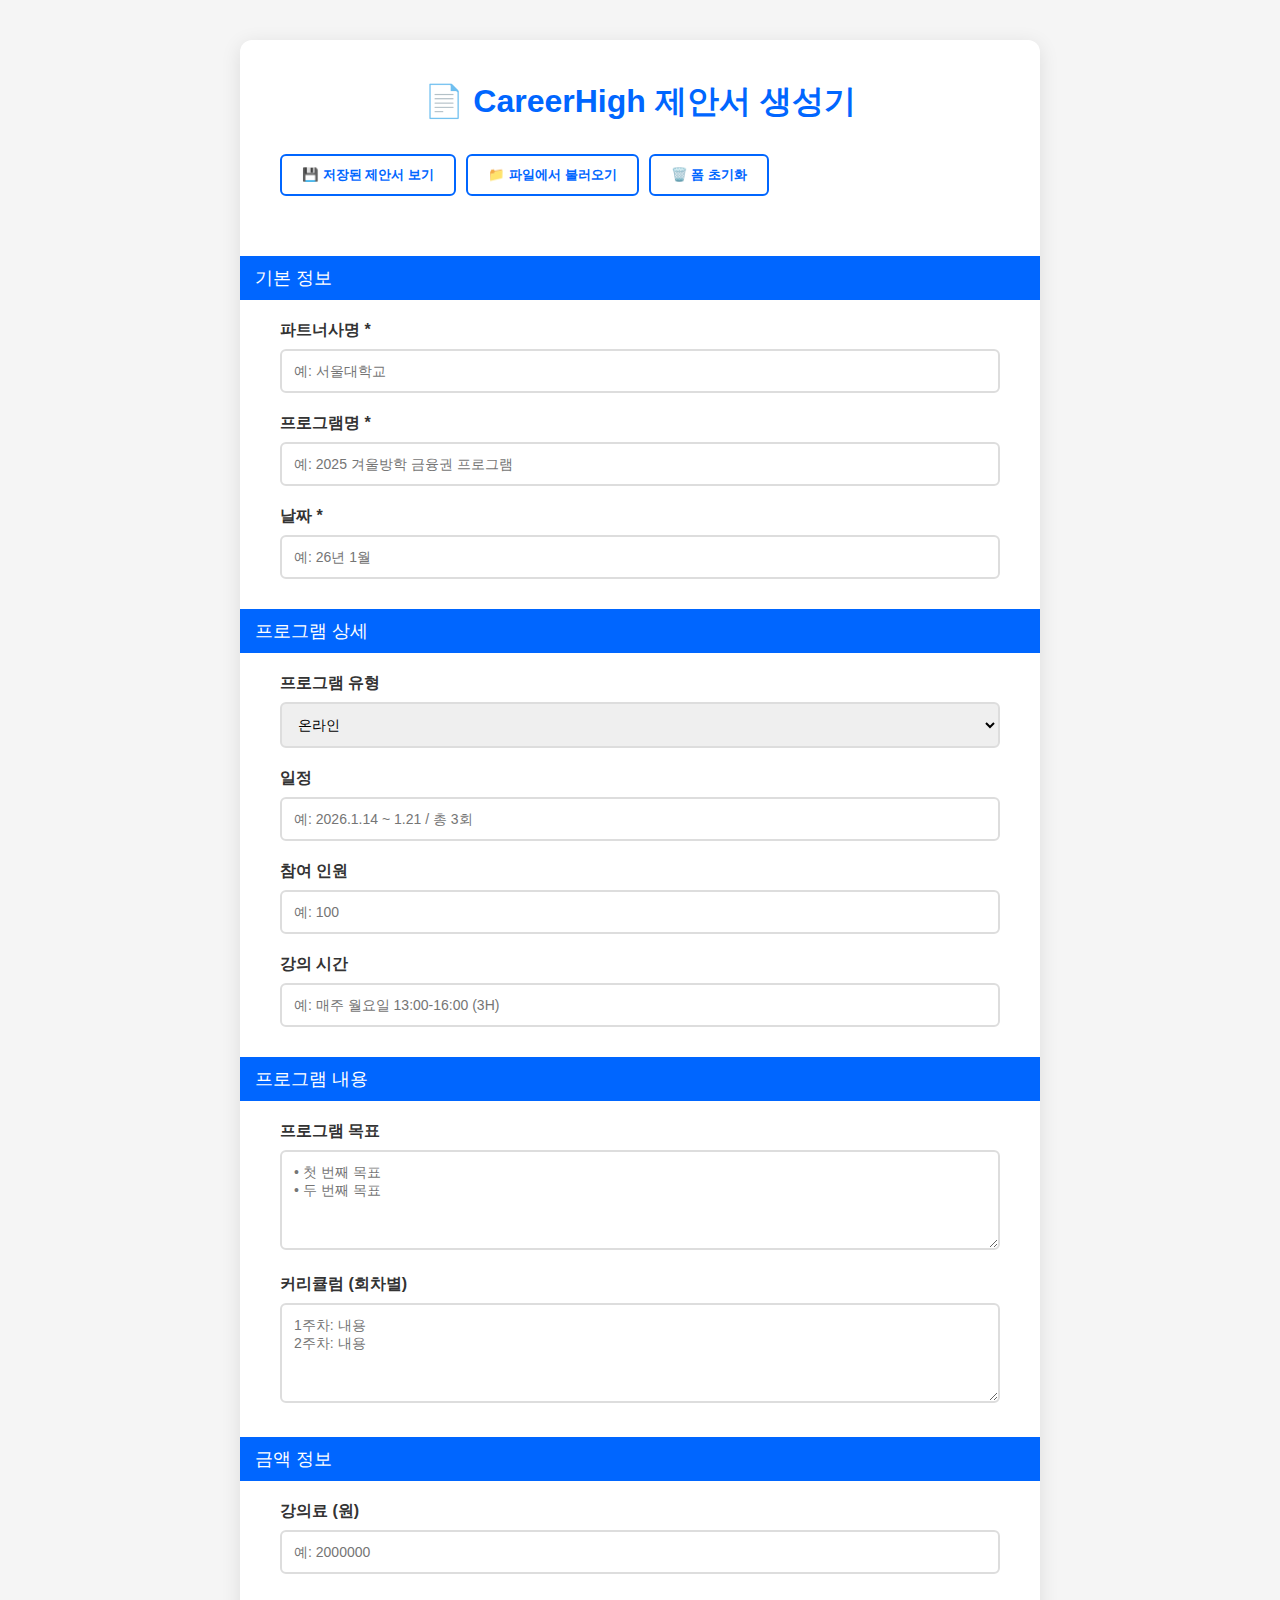
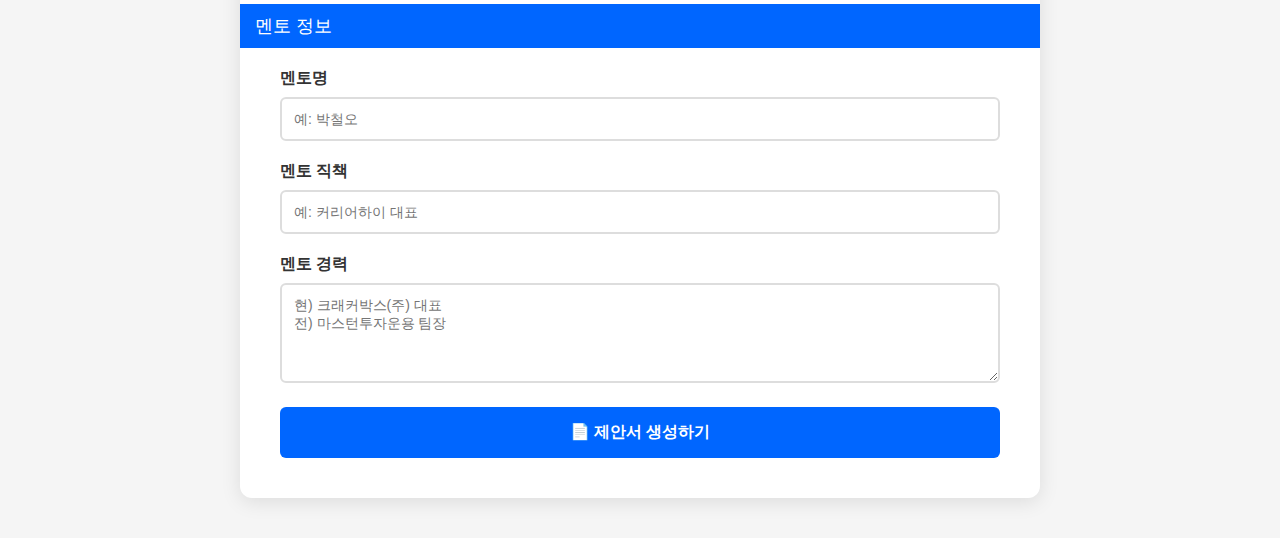
<file: index.html>
<!DOCTYPE html>
<html lang="ko">
<head>
    <meta charset="UTF-8">
    <meta name="viewport" content="width=device-width, initial-scale=1.0">
    <title>CareerHigh 제안서 생성기</title>
    <style>
        * { margin: 0; padding: 0; box-sizing: border-box; }
        body {
            font-family: 'Noto Sans KR', sans-serif;
            background: #f5f5f5;
            padding: 40px;
        }
        .container {
            max-width: 800px;
            margin: 0 auto;
            background: white;
            padding: 40px;
            border-radius: 12px;
            box-shadow: 0 4px 20px rgba(0,0,0,0.1);
        }
        h1 {
            color: #0066FF;
            margin-bottom: 30px;
            text-align: center;
        }
        
        /* 상단 버튼 영역 */
        .top-actions {
            display: flex;
            gap: 10px;
            margin-bottom: 30px;
            flex-wrap: wrap;
        }
        .top-actions button {
            padding: 10px 20px;
            border: 2px solid #0066FF;
            background: white;
            color: #0066FF;
            border-radius: 6px;
            cursor: pointer;
            font-weight: 600;
            transition: all 0.3s;
        }
        .top-actions button:hover {
            background: #0066FF;
            color: white;
        }
        
        /* 저장된 제안서 목록 */
        .saved-list {
            margin-bottom: 30px;
            max-height: 0;
            overflow: hidden;
            transition: max-height 0.3s;
        }
        .saved-list.active {
            max-height: 500px;
            overflow-y: auto;
        }
        .saved-item {
            padding: 15px;
            border: 1px solid #ddd;
            border-radius: 6px;
            margin-bottom: 10px;
            display: flex;
            justify-content: space-between;
            align-items: center;
        }
        .saved-item:hover {
            background: #f9f9f9;
        }
        .saved-info {
            flex: 1;
        }
        .saved-info strong {
            display: block;
            color: #0066FF;
            margin-bottom: 5px;
        }
        .saved-info small {
            color: #666;
        }
        .saved-actions {
            display: flex;
            gap: 5px;
        }
        .saved-actions button {
            padding: 5px 10px;
            font-size: 12px;
            border: 1px solid #ddd;
            background: white;
            border-radius: 4px;
            cursor: pointer;
        }
        .saved-actions button:hover {
            background: #f0f0f0;
        }
        
        .form-group {
            margin-bottom: 20px;
        }
        label {
            display: block;
            font-weight: 600;
            margin-bottom: 8px;
            color: #333;
        }
        input, textarea, select {
            width: 100%;
            padding: 12px;
            border: 2px solid #ddd;
            border-radius: 6px;
            font-size: 14px;
            transition: border 0.3s;
        }
        input:focus, textarea:focus, select:focus {
            outline: none;
            border-color: #0066FF;
        }
        textarea {
            min-height: 100px;
            resize: vertical;
            font-family: inherit;
        }
        .btn {
            width: 100%;
            padding: 15px;
            background: #0066FF;
            color: white;
            border: none;
            border-radius: 6px;
            font-size: 16px;
            font-weight: 600;
            cursor: pointer;
            transition: background 0.3s;
        }
        .btn:hover {
            background: #0052CC;
        }
        .section-title {
            background: #0066FF;
            color: white;
            padding: 10px 15px;
            margin: 30px -40px 20px -40px;
            font-size: 18px;
        }
        
        /* 파일 업로드 */
        .file-upload {
            display: none;
        }
    </style>
</head>
<body>
    <div class="container">
        <h1>📄 CareerHigh 제안서 생성기</h1>
        
        <!-- 상단 액션 버튼 -->
        <div class="top-actions">
            <button onclick="toggleSavedList()">💾 저장된 제안서 보기</button>
            <button onclick="document.getElementById('importFile').click()">📁 파일에서 불러오기</button>
            <button onclick="clearForm()">🗑️ 폼 초기화</button>
        </div>
        
        <!-- 저장된 제안서 목록 -->
        <div id="savedList" class="saved-list"></div>
        
        <!-- 파일 업로드 (숨김) -->
        <input type="file" id="importFile" class="file-upload" accept=".json" onchange="importProposal(event)">
        
        <form id="proposalForm">
            <!-- 기본 정보 -->
            <div class="section-title">기본 정보</div>
            
            <div class="form-group">
                <label>파트너사명 *</label>
                <input type="text" name="partner_name" placeholder="예: 서울대학교" required>
            </div>
            
            <div class="form-group">
                <label>프로그램명 *</label>
                <input type="text" name="program_name" placeholder="예: 2025 겨울방학 금융권 프로그램" required>
            </div>
            
            <div class="form-group">
                <label>날짜 *</label>
                <input type="text" name="date" placeholder="예: 26년 1월" required>
            </div>

            <!-- 프로그램 상세 -->
            <div class="section-title">프로그램 상세</div>
            
            <div class="form-group">
                <label>프로그램 유형</label>
                <select name="program_type">
                    <option value="online">온라인</option>
                    <option value="offline">오프라인</option>
                    <option value="hybrid">온·오프라인 병행</option>
                </select>
            </div>
            
            <div class="form-group">
                <label>일정</label>
                <input type="text" name="schedule" placeholder="예: 2026.1.14 ~ 1.21 / 총 3회">
            </div>
            
            <div class="form-group">
                <label>참여 인원</label>
                <input type="number" name="participants" placeholder="예: 100">
            </div>
            
            <div class="form-group">
                <label>강의 시간</label>
                <input type="text" name="duration" placeholder="예: 매주 월요일 13:00-16:00 (3H)">
            </div>

            <!-- 프로그램 내용 -->
            <div class="section-title">프로그램 내용</div>
            
            <div class="form-group">
                <label>프로그램 목표</label>
                <textarea name="objectives" placeholder="• 첫 번째 목표&#10;• 두 번째 목표"></textarea>
            </div>
            
            <div class="form-group">
                <label>커리큘럼 (회차별)</label>
                <textarea name="curriculum" placeholder="1주차: 내용&#10;2주차: 내용"></textarea>
            </div>

            <!-- 금액 -->
            <div class="section-title">금액 정보</div>
            
            <div class="form-group">
                <label>강의료 (원)</label>
                <input type="number" name="price" placeholder="예: 2000000">
            </div>

            <!-- 멘토 정보 -->
            <div class="section-title">멘토 정보</div>
            
            <div class="form-group">
                <label>멘토명</label>
                <input type="text" name="mentor_name" placeholder="예: 박철오">
            </div>
            
            <div class="form-group">
                <label>멘토 직책</label>
                <input type="text" name="mentor_position" placeholder="예: 커리어하이 대표">
            </div>
            
            <div class="form-group">
                <label>멘토 경력</label>
                <textarea name="mentor_career" placeholder="현) 크래커박스(주) 대표&#10;전) 마스턴투자운용 팀장"></textarea>
            </div>

            <button type="submit" class="btn">📄 제안서 생성하기</button>
        </form>
    </div>

    <script src="storage.js"></script>
    <script>
        // 폼 제출
        document.getElementById('proposalForm').addEventListener('submit', function(e) {
            e.preventDefault();
            
            const formData = new FormData(e.target);
            const data = {};
            
            formData.forEach((value, key) => {
                data[key] = value;
            });
            
            // 제안서 저장
            const id = proposalStorage.save(data);
            
            // 임시 저장 (제안서 페이지에서 사용)
            sessionStorage.setItem('currentProposal', JSON.stringify(data));
            
            // 제안서 페이지로 이동
            window.location.href = 'proposal.html';
        });
        
        // 저장된 제안서 목록 토글
        function toggleSavedList() {
            const list = document.getElementById('savedList');
            list.classList.toggle('active');
            
            if (list.classList.contains('active')) {
                loadSavedList();
            }
        }
        
        // 저장된 제안서 목록 로드
        function loadSavedList() {
            const proposals = proposalStorage.getAll();
            const listEl = document.getElementById('savedList');
            
            if (proposals.length === 0) {
                listEl.innerHTML = '<p style="padding: 20px; text-align: center; color: #666;">저장된 제안서가 없습니다.</p>';
                return;
            }
            
            listEl.innerHTML = proposals.map(p => `
                <div class="saved-item">
                    <div class="saved-info">
                        <strong>${p.partner_name} - ${p.program_name}</strong>
                        <small>${new Date(p.savedAt).toLocaleString('ko-KR')}</small>
                    </div>
                    <div class="saved-actions">
                        <button onclick="loadProposal('${p.id}')">불러오기</button>
                        <button onclick="exportProposal('${p.id}')">내보내기</button>
                        <button onclick="deleteProposal('${p.id}')">삭제</button>
                    </div>
                </div>
            `).join('');
        }
        
        // 제안서 불러오기
        function loadProposal(id) {
            const proposal = proposalStorage.get(id);
            if (!proposal) return;
            
            const form = document.getElementById('proposalForm');
            Object.keys(proposal).forEach(key => {
                const input = form.elements[key];
                if (input) {
                    input.value = proposal[key];
                }
            });
            
            document.getElementById('savedList').classList.remove('active');
            alert('제안서를 불러왔습니다!');
        }
        
        // 제안서 내보내기
        function exportProposal(id) {
            proposalStorage.exportToJSON(id);
        }
        
        // 제안서 삭제
        function deleteProposal(id) {
            if (confirm('정말 삭제하시겠습니까?')) {
                proposalStorage.delete(id);
                loadSavedList();
            }
        }
        
        // 파일에서 가져오기
        async function importProposal(event) {
            const file = event.target.files[0];
            if (!file) return;
            
            try {
                const id = await proposalStorage.importFromJSON(file);
                alert('제안서를 가져왔습니다!');
                loadProposal(id);
            } catch (error) {
                alert('파일을 불러오는데 실패했습니다: ' + error.message);
            }
        }
        
        // 폼 초기화
        function clearForm() {
            if (confirm('입력한 내용이 모두 삭제됩니다. 계속하시겠습니까?')) {
                document.getElementById('proposalForm').reset();
            }
        }
    </script>
</body>
</html>
</file>
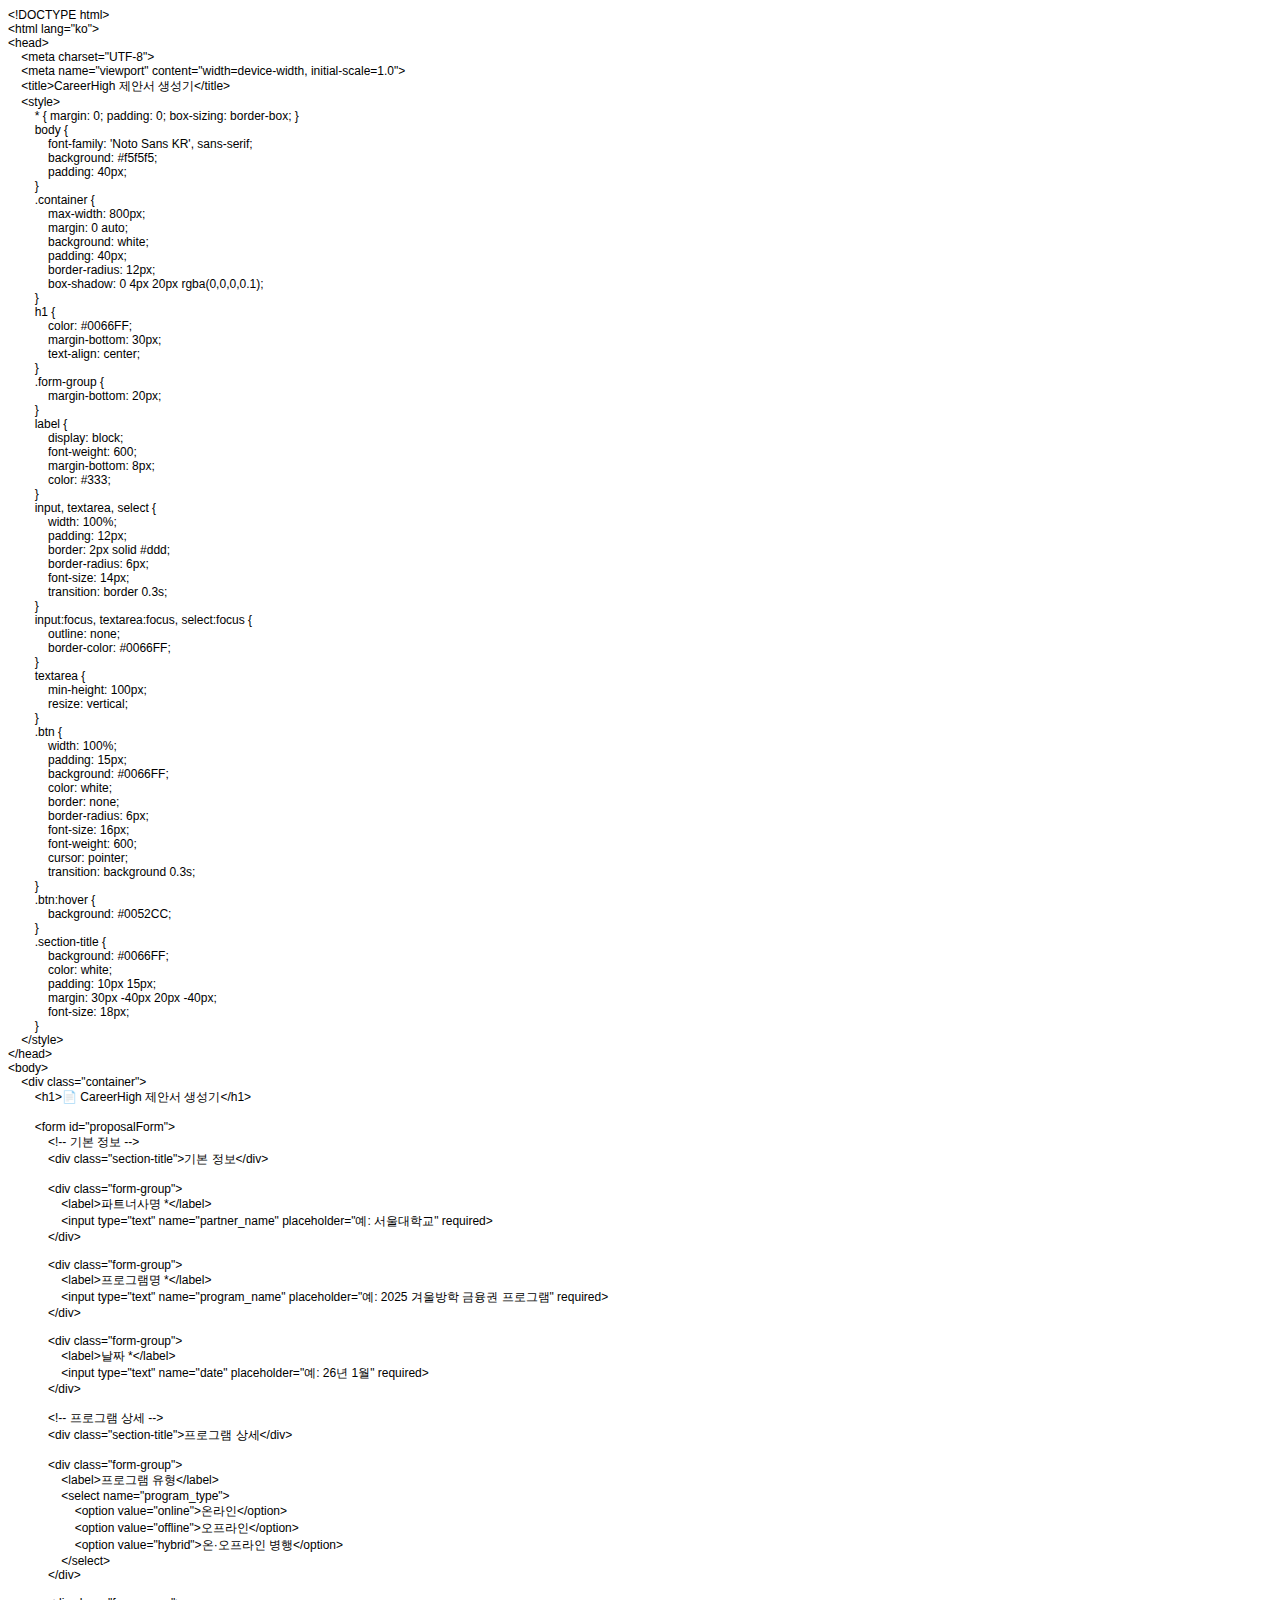
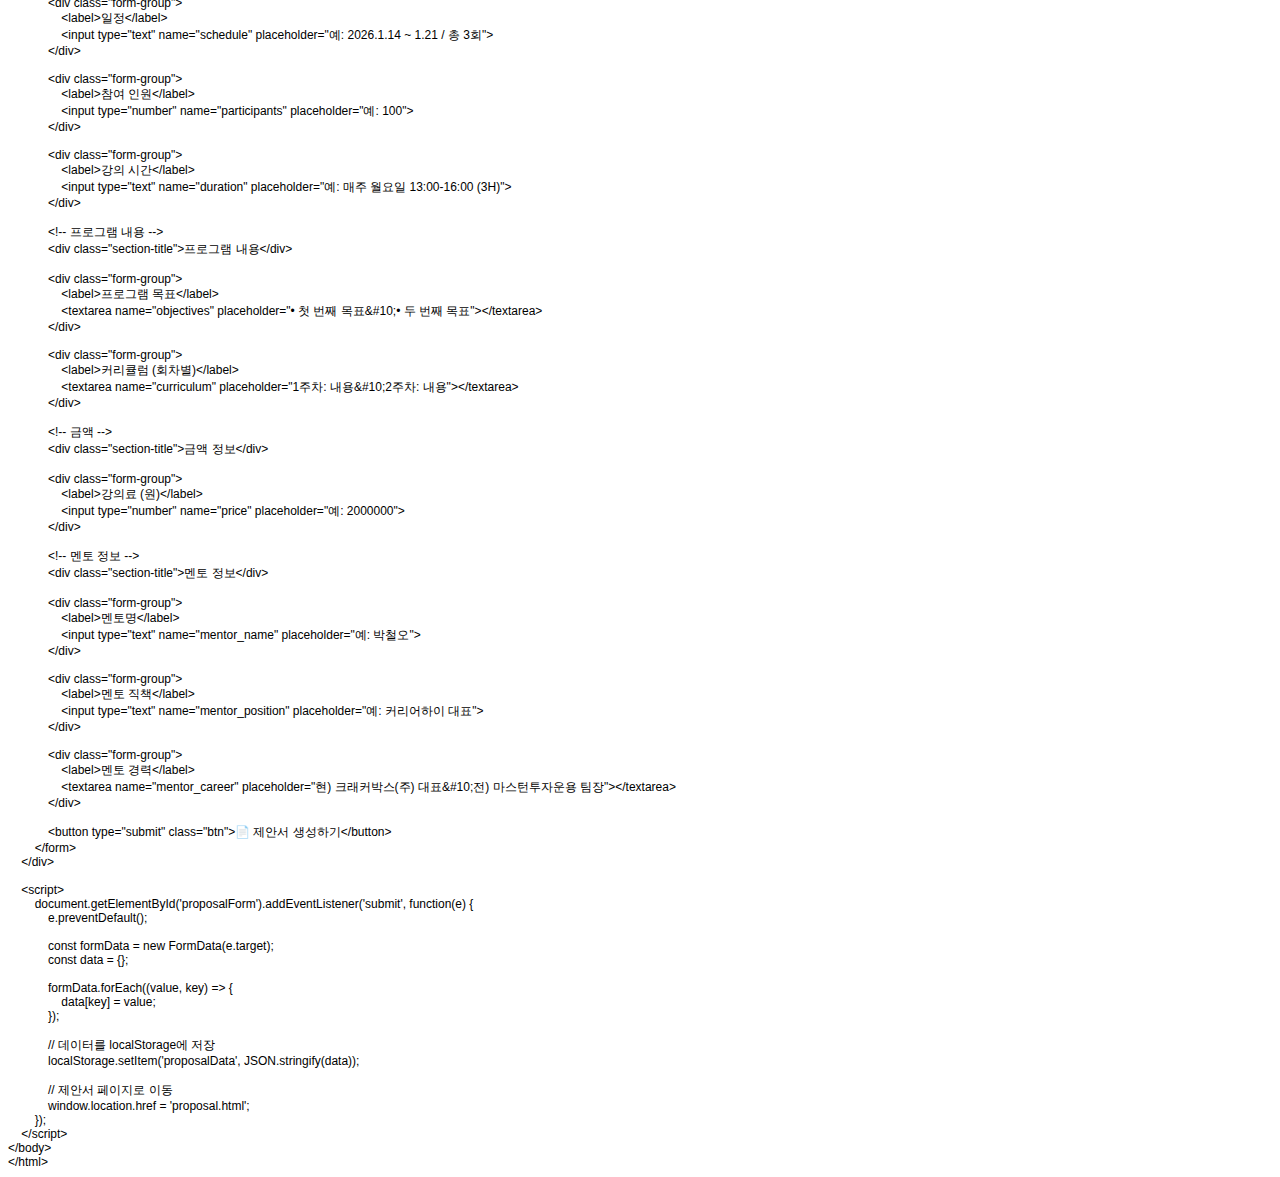
<file: careerhigh-proposal-generator/index.html>
<!DOCTYPE html PUBLIC "-//W3C//DTD HTML 4.01//EN" "http://www.w3.org/TR/html4/strict.dtd">
<html>
<head>
  <meta http-equiv="Content-Type" content="text/html; charset=utf-8">
  <meta http-equiv="Content-Style-Type" content="text/css">
  <title></title>
  <meta name="Generator" content="Cocoa HTML Writer">
  <meta name="CocoaVersion" content="2575.7">
  <style type="text/css">
    p.p1 {margin: 0.0px 0.0px 0.0px 0.0px; font: 12.0px Helvetica}
    p.p2 {margin: 0.0px 0.0px 0.0px 0.0px; font: 12.0px Helvetica; min-height: 14.0px}
  </style>
</head>
<body>
<p class="p1">&lt;!DOCTYPE html&gt;</p>
<p class="p1">&lt;html lang="ko"&gt;</p>
<p class="p1">&lt;head&gt;</p>
<p class="p1"><span class="Apple-converted-space">    </span>&lt;meta charset="UTF-8"&gt;</p>
<p class="p1"><span class="Apple-converted-space">    </span>&lt;meta name="viewport" content="width=device-width, initial-scale=1.0"&gt;</p>
<p class="p1"><span class="Apple-converted-space">    </span>&lt;title&gt;CareerHigh 제안서 생성기&lt;/title&gt;</p>
<p class="p1"><span class="Apple-converted-space">    </span>&lt;style&gt;</p>
<p class="p1"><span class="Apple-converted-space">        </span>* { margin: 0; padding: 0; box-sizing: border-box; }</p>
<p class="p1"><span class="Apple-converted-space">        </span>body {</p>
<p class="p1"><span class="Apple-converted-space">            </span>font-family: 'Noto Sans KR', sans-serif;</p>
<p class="p1"><span class="Apple-converted-space">            </span>background: #f5f5f5;</p>
<p class="p1"><span class="Apple-converted-space">            </span>padding: 40px;</p>
<p class="p1"><span class="Apple-converted-space">        </span>}</p>
<p class="p1"><span class="Apple-converted-space">        </span>.container {</p>
<p class="p1"><span class="Apple-converted-space">            </span>max-width: 800px;</p>
<p class="p1"><span class="Apple-converted-space">            </span>margin: 0 auto;</p>
<p class="p1"><span class="Apple-converted-space">            </span>background: white;</p>
<p class="p1"><span class="Apple-converted-space">            </span>padding: 40px;</p>
<p class="p1"><span class="Apple-converted-space">            </span>border-radius: 12px;</p>
<p class="p1"><span class="Apple-converted-space">            </span>box-shadow: 0 4px 20px rgba(0,0,0,0.1);</p>
<p class="p1"><span class="Apple-converted-space">        </span>}</p>
<p class="p1"><span class="Apple-converted-space">        </span>h1 {</p>
<p class="p1"><span class="Apple-converted-space">            </span>color: #0066FF;</p>
<p class="p1"><span class="Apple-converted-space">            </span>margin-bottom: 30px;</p>
<p class="p1"><span class="Apple-converted-space">            </span>text-align: center;</p>
<p class="p1"><span class="Apple-converted-space">        </span>}</p>
<p class="p1"><span class="Apple-converted-space">        </span>.form-group {</p>
<p class="p1"><span class="Apple-converted-space">            </span>margin-bottom: 20px;</p>
<p class="p1"><span class="Apple-converted-space">        </span>}</p>
<p class="p1"><span class="Apple-converted-space">        </span>label {</p>
<p class="p1"><span class="Apple-converted-space">            </span>display: block;</p>
<p class="p1"><span class="Apple-converted-space">            </span>font-weight: 600;</p>
<p class="p1"><span class="Apple-converted-space">            </span>margin-bottom: 8px;</p>
<p class="p1"><span class="Apple-converted-space">            </span>color: #333;</p>
<p class="p1"><span class="Apple-converted-space">        </span>}</p>
<p class="p1"><span class="Apple-converted-space">        </span>input, textarea, select {</p>
<p class="p1"><span class="Apple-converted-space">            </span>width: 100%;</p>
<p class="p1"><span class="Apple-converted-space">            </span>padding: 12px;</p>
<p class="p1"><span class="Apple-converted-space">            </span>border: 2px solid #ddd;</p>
<p class="p1"><span class="Apple-converted-space">            </span>border-radius: 6px;</p>
<p class="p1"><span class="Apple-converted-space">            </span>font-size: 14px;</p>
<p class="p1"><span class="Apple-converted-space">            </span>transition: border 0.3s;</p>
<p class="p1"><span class="Apple-converted-space">        </span>}</p>
<p class="p1"><span class="Apple-converted-space">        </span>input:focus, textarea:focus, select:focus {</p>
<p class="p1"><span class="Apple-converted-space">            </span>outline: none;</p>
<p class="p1"><span class="Apple-converted-space">            </span>border-color: #0066FF;</p>
<p class="p1"><span class="Apple-converted-space">        </span>}</p>
<p class="p1"><span class="Apple-converted-space">        </span>textarea {</p>
<p class="p1"><span class="Apple-converted-space">            </span>min-height: 100px;</p>
<p class="p1"><span class="Apple-converted-space">            </span>resize: vertical;</p>
<p class="p1"><span class="Apple-converted-space">        </span>}</p>
<p class="p1"><span class="Apple-converted-space">        </span>.btn {</p>
<p class="p1"><span class="Apple-converted-space">            </span>width: 100%;</p>
<p class="p1"><span class="Apple-converted-space">            </span>padding: 15px;</p>
<p class="p1"><span class="Apple-converted-space">            </span>background: #0066FF;</p>
<p class="p1"><span class="Apple-converted-space">            </span>color: white;</p>
<p class="p1"><span class="Apple-converted-space">            </span>border: none;</p>
<p class="p1"><span class="Apple-converted-space">            </span>border-radius: 6px;</p>
<p class="p1"><span class="Apple-converted-space">            </span>font-size: 16px;</p>
<p class="p1"><span class="Apple-converted-space">            </span>font-weight: 600;</p>
<p class="p1"><span class="Apple-converted-space">            </span>cursor: pointer;</p>
<p class="p1"><span class="Apple-converted-space">            </span>transition: background 0.3s;</p>
<p class="p1"><span class="Apple-converted-space">        </span>}</p>
<p class="p1"><span class="Apple-converted-space">        </span>.btn:hover {</p>
<p class="p1"><span class="Apple-converted-space">            </span>background: #0052CC;</p>
<p class="p1"><span class="Apple-converted-space">        </span>}</p>
<p class="p1"><span class="Apple-converted-space">        </span>.section-title {</p>
<p class="p1"><span class="Apple-converted-space">            </span>background: #0066FF;</p>
<p class="p1"><span class="Apple-converted-space">            </span>color: white;</p>
<p class="p1"><span class="Apple-converted-space">            </span>padding: 10px 15px;</p>
<p class="p1"><span class="Apple-converted-space">            </span>margin: 30px -40px 20px -40px;</p>
<p class="p1"><span class="Apple-converted-space">            </span>font-size: 18px;</p>
<p class="p1"><span class="Apple-converted-space">        </span>}</p>
<p class="p1"><span class="Apple-converted-space">    </span>&lt;/style&gt;</p>
<p class="p1">&lt;/head&gt;</p>
<p class="p1">&lt;body&gt;</p>
<p class="p1"><span class="Apple-converted-space">    </span>&lt;div class="container"&gt;</p>
<p class="p1"><span class="Apple-converted-space">        </span>&lt;h1&gt;📄 CareerHigh 제안서 생성기&lt;/h1&gt;</p>
<p class="p2"><span class="Apple-converted-space">        </span></p>
<p class="p1"><span class="Apple-converted-space">        </span>&lt;form id="proposalForm"&gt;</p>
<p class="p1"><span class="Apple-converted-space">            </span>&lt;!-- 기본 정보 --&gt;</p>
<p class="p1"><span class="Apple-converted-space">            </span>&lt;div class="section-title"&gt;기본 정보&lt;/div&gt;</p>
<p class="p2"><span class="Apple-converted-space">            </span></p>
<p class="p1"><span class="Apple-converted-space">            </span>&lt;div class="form-group"&gt;</p>
<p class="p1"><span class="Apple-converted-space">                </span>&lt;label&gt;파트너사명 *&lt;/label&gt;</p>
<p class="p1"><span class="Apple-converted-space">                </span>&lt;input type="text" name="partner_name" placeholder="예: 서울대학교" required&gt;</p>
<p class="p1"><span class="Apple-converted-space">            </span>&lt;/div&gt;</p>
<p class="p2"><span class="Apple-converted-space">            </span></p>
<p class="p1"><span class="Apple-converted-space">            </span>&lt;div class="form-group"&gt;</p>
<p class="p1"><span class="Apple-converted-space">                </span>&lt;label&gt;프로그램명 *&lt;/label&gt;</p>
<p class="p1"><span class="Apple-converted-space">                </span>&lt;input type="text" name="program_name" placeholder="예: 2025 겨울방학 금융권 프로그램" required&gt;</p>
<p class="p1"><span class="Apple-converted-space">            </span>&lt;/div&gt;</p>
<p class="p2"><span class="Apple-converted-space">            </span></p>
<p class="p1"><span class="Apple-converted-space">            </span>&lt;div class="form-group"&gt;</p>
<p class="p1"><span class="Apple-converted-space">                </span>&lt;label&gt;날짜 *&lt;/label&gt;</p>
<p class="p1"><span class="Apple-converted-space">                </span>&lt;input type="text" name="date" placeholder="예: 26년 1월" required&gt;</p>
<p class="p1"><span class="Apple-converted-space">            </span>&lt;/div&gt;</p>
<p class="p2"><br></p>
<p class="p1"><span class="Apple-converted-space">            </span>&lt;!-- 프로그램 상세 --&gt;</p>
<p class="p1"><span class="Apple-converted-space">            </span>&lt;div class="section-title"&gt;프로그램 상세&lt;/div&gt;</p>
<p class="p2"><span class="Apple-converted-space">            </span></p>
<p class="p1"><span class="Apple-converted-space">            </span>&lt;div class="form-group"&gt;</p>
<p class="p1"><span class="Apple-converted-space">                </span>&lt;label&gt;프로그램 유형&lt;/label&gt;</p>
<p class="p1"><span class="Apple-converted-space">                </span>&lt;select name="program_type"&gt;</p>
<p class="p1"><span class="Apple-converted-space">                    </span>&lt;option value="online"&gt;온라인&lt;/option&gt;</p>
<p class="p1"><span class="Apple-converted-space">                    </span>&lt;option value="offline"&gt;오프라인&lt;/option&gt;</p>
<p class="p1"><span class="Apple-converted-space">                    </span>&lt;option value="hybrid"&gt;온·오프라인 병행&lt;/option&gt;</p>
<p class="p1"><span class="Apple-converted-space">                </span>&lt;/select&gt;</p>
<p class="p1"><span class="Apple-converted-space">            </span>&lt;/div&gt;</p>
<p class="p2"><span class="Apple-converted-space">            </span></p>
<p class="p1"><span class="Apple-converted-space">            </span>&lt;div class="form-group"&gt;</p>
<p class="p1"><span class="Apple-converted-space">                </span>&lt;label&gt;일정&lt;/label&gt;</p>
<p class="p1"><span class="Apple-converted-space">                </span>&lt;input type="text" name="schedule" placeholder="예: 2026.1.14 ~ 1.21 / 총 3회"&gt;</p>
<p class="p1"><span class="Apple-converted-space">            </span>&lt;/div&gt;</p>
<p class="p2"><span class="Apple-converted-space">            </span></p>
<p class="p1"><span class="Apple-converted-space">            </span>&lt;div class="form-group"&gt;</p>
<p class="p1"><span class="Apple-converted-space">                </span>&lt;label&gt;참여 인원&lt;/label&gt;</p>
<p class="p1"><span class="Apple-converted-space">                </span>&lt;input type="number" name="participants" placeholder="예: 100"&gt;</p>
<p class="p1"><span class="Apple-converted-space">            </span>&lt;/div&gt;</p>
<p class="p2"><span class="Apple-converted-space">            </span></p>
<p class="p1"><span class="Apple-converted-space">            </span>&lt;div class="form-group"&gt;</p>
<p class="p1"><span class="Apple-converted-space">                </span>&lt;label&gt;강의 시간&lt;/label&gt;</p>
<p class="p1"><span class="Apple-converted-space">                </span>&lt;input type="text" name="duration" placeholder="예: 매주 월요일 13:00-16:00 (3H)"&gt;</p>
<p class="p1"><span class="Apple-converted-space">            </span>&lt;/div&gt;</p>
<p class="p2"><br></p>
<p class="p1"><span class="Apple-converted-space">            </span>&lt;!-- 프로그램 내용 --&gt;</p>
<p class="p1"><span class="Apple-converted-space">            </span>&lt;div class="section-title"&gt;프로그램 내용&lt;/div&gt;</p>
<p class="p2"><span class="Apple-converted-space">            </span></p>
<p class="p1"><span class="Apple-converted-space">            </span>&lt;div class="form-group"&gt;</p>
<p class="p1"><span class="Apple-converted-space">                </span>&lt;label&gt;프로그램 목표&lt;/label&gt;</p>
<p class="p1"><span class="Apple-converted-space">                </span>&lt;textarea name="objectives" placeholder="• 첫 번째 목표&amp;#10;• 두 번째 목표"&gt;&lt;/textarea&gt;</p>
<p class="p1"><span class="Apple-converted-space">            </span>&lt;/div&gt;</p>
<p class="p2"><span class="Apple-converted-space">            </span></p>
<p class="p1"><span class="Apple-converted-space">            </span>&lt;div class="form-group"&gt;</p>
<p class="p1"><span class="Apple-converted-space">                </span>&lt;label&gt;커리큘럼 (회차별)&lt;/label&gt;</p>
<p class="p1"><span class="Apple-converted-space">                </span>&lt;textarea name="curriculum" placeholder="1주차: 내용&amp;#10;2주차: 내용"&gt;&lt;/textarea&gt;</p>
<p class="p1"><span class="Apple-converted-space">            </span>&lt;/div&gt;</p>
<p class="p2"><br></p>
<p class="p1"><span class="Apple-converted-space">            </span>&lt;!-- 금액 --&gt;</p>
<p class="p1"><span class="Apple-converted-space">            </span>&lt;div class="section-title"&gt;금액 정보&lt;/div&gt;</p>
<p class="p2"><span class="Apple-converted-space">            </span></p>
<p class="p1"><span class="Apple-converted-space">            </span>&lt;div class="form-group"&gt;</p>
<p class="p1"><span class="Apple-converted-space">                </span>&lt;label&gt;강의료 (원)&lt;/label&gt;</p>
<p class="p1"><span class="Apple-converted-space">                </span>&lt;input type="number" name="price" placeholder="예: 2000000"&gt;</p>
<p class="p1"><span class="Apple-converted-space">            </span>&lt;/div&gt;</p>
<p class="p2"><br></p>
<p class="p1"><span class="Apple-converted-space">            </span>&lt;!-- 멘토 정보 --&gt;</p>
<p class="p1"><span class="Apple-converted-space">            </span>&lt;div class="section-title"&gt;멘토 정보&lt;/div&gt;</p>
<p class="p2"><span class="Apple-converted-space">            </span></p>
<p class="p1"><span class="Apple-converted-space">            </span>&lt;div class="form-group"&gt;</p>
<p class="p1"><span class="Apple-converted-space">                </span>&lt;label&gt;멘토명&lt;/label&gt;</p>
<p class="p1"><span class="Apple-converted-space">                </span>&lt;input type="text" name="mentor_name" placeholder="예: 박철오"&gt;</p>
<p class="p1"><span class="Apple-converted-space">            </span>&lt;/div&gt;</p>
<p class="p2"><span class="Apple-converted-space">            </span></p>
<p class="p1"><span class="Apple-converted-space">            </span>&lt;div class="form-group"&gt;</p>
<p class="p1"><span class="Apple-converted-space">                </span>&lt;label&gt;멘토 직책&lt;/label&gt;</p>
<p class="p1"><span class="Apple-converted-space">                </span>&lt;input type="text" name="mentor_position" placeholder="예: 커리어하이 대표"&gt;</p>
<p class="p1"><span class="Apple-converted-space">            </span>&lt;/div&gt;</p>
<p class="p2"><span class="Apple-converted-space">            </span></p>
<p class="p1"><span class="Apple-converted-space">            </span>&lt;div class="form-group"&gt;</p>
<p class="p1"><span class="Apple-converted-space">                </span>&lt;label&gt;멘토 경력&lt;/label&gt;</p>
<p class="p1"><span class="Apple-converted-space">                </span>&lt;textarea name="mentor_career" placeholder="현) 크래커박스(주) 대표&amp;#10;전) 마스턴투자운용 팀장"&gt;&lt;/textarea&gt;</p>
<p class="p1"><span class="Apple-converted-space">            </span>&lt;/div&gt;</p>
<p class="p2"><br></p>
<p class="p1"><span class="Apple-converted-space">            </span>&lt;button type="submit" class="btn"&gt;📄 제안서 생성하기&lt;/button&gt;</p>
<p class="p1"><span class="Apple-converted-space">        </span>&lt;/form&gt;</p>
<p class="p1"><span class="Apple-converted-space">    </span>&lt;/div&gt;</p>
<p class="p2"><br></p>
<p class="p1"><span class="Apple-converted-space">    </span>&lt;script&gt;</p>
<p class="p1"><span class="Apple-converted-space">        </span>document.getElementById('proposalForm').addEventListener('submit', function(e) {</p>
<p class="p1"><span class="Apple-converted-space">            </span>e.preventDefault();</p>
<p class="p2"><span class="Apple-converted-space">            </span></p>
<p class="p1"><span class="Apple-converted-space">            </span>const formData = new FormData(e.target);</p>
<p class="p1"><span class="Apple-converted-space">            </span>const data = {};</p>
<p class="p2"><span class="Apple-converted-space">            </span></p>
<p class="p1"><span class="Apple-converted-space">            </span>formData.forEach((value, key) =&gt; {</p>
<p class="p1"><span class="Apple-converted-space">                </span>data[key] = value;</p>
<p class="p1"><span class="Apple-converted-space">            </span>});</p>
<p class="p2"><span class="Apple-converted-space">            </span></p>
<p class="p1"><span class="Apple-converted-space">            </span>// 데이터를 localStorage에 저장</p>
<p class="p1"><span class="Apple-converted-space">            </span>localStorage.setItem('proposalData', JSON.stringify(data));</p>
<p class="p2"><span class="Apple-converted-space">            </span></p>
<p class="p1"><span class="Apple-converted-space">            </span>// 제안서 페이지로 이동</p>
<p class="p1"><span class="Apple-converted-space">            </span>window.location.href = 'proposal.html';</p>
<p class="p1"><span class="Apple-converted-space">        </span>});</p>
<p class="p1"><span class="Apple-converted-space">    </span>&lt;/script&gt;</p>
<p class="p1">&lt;/body&gt;</p>
<p class="p1">&lt;/html&gt;</p>
</body>
</html>
</file>
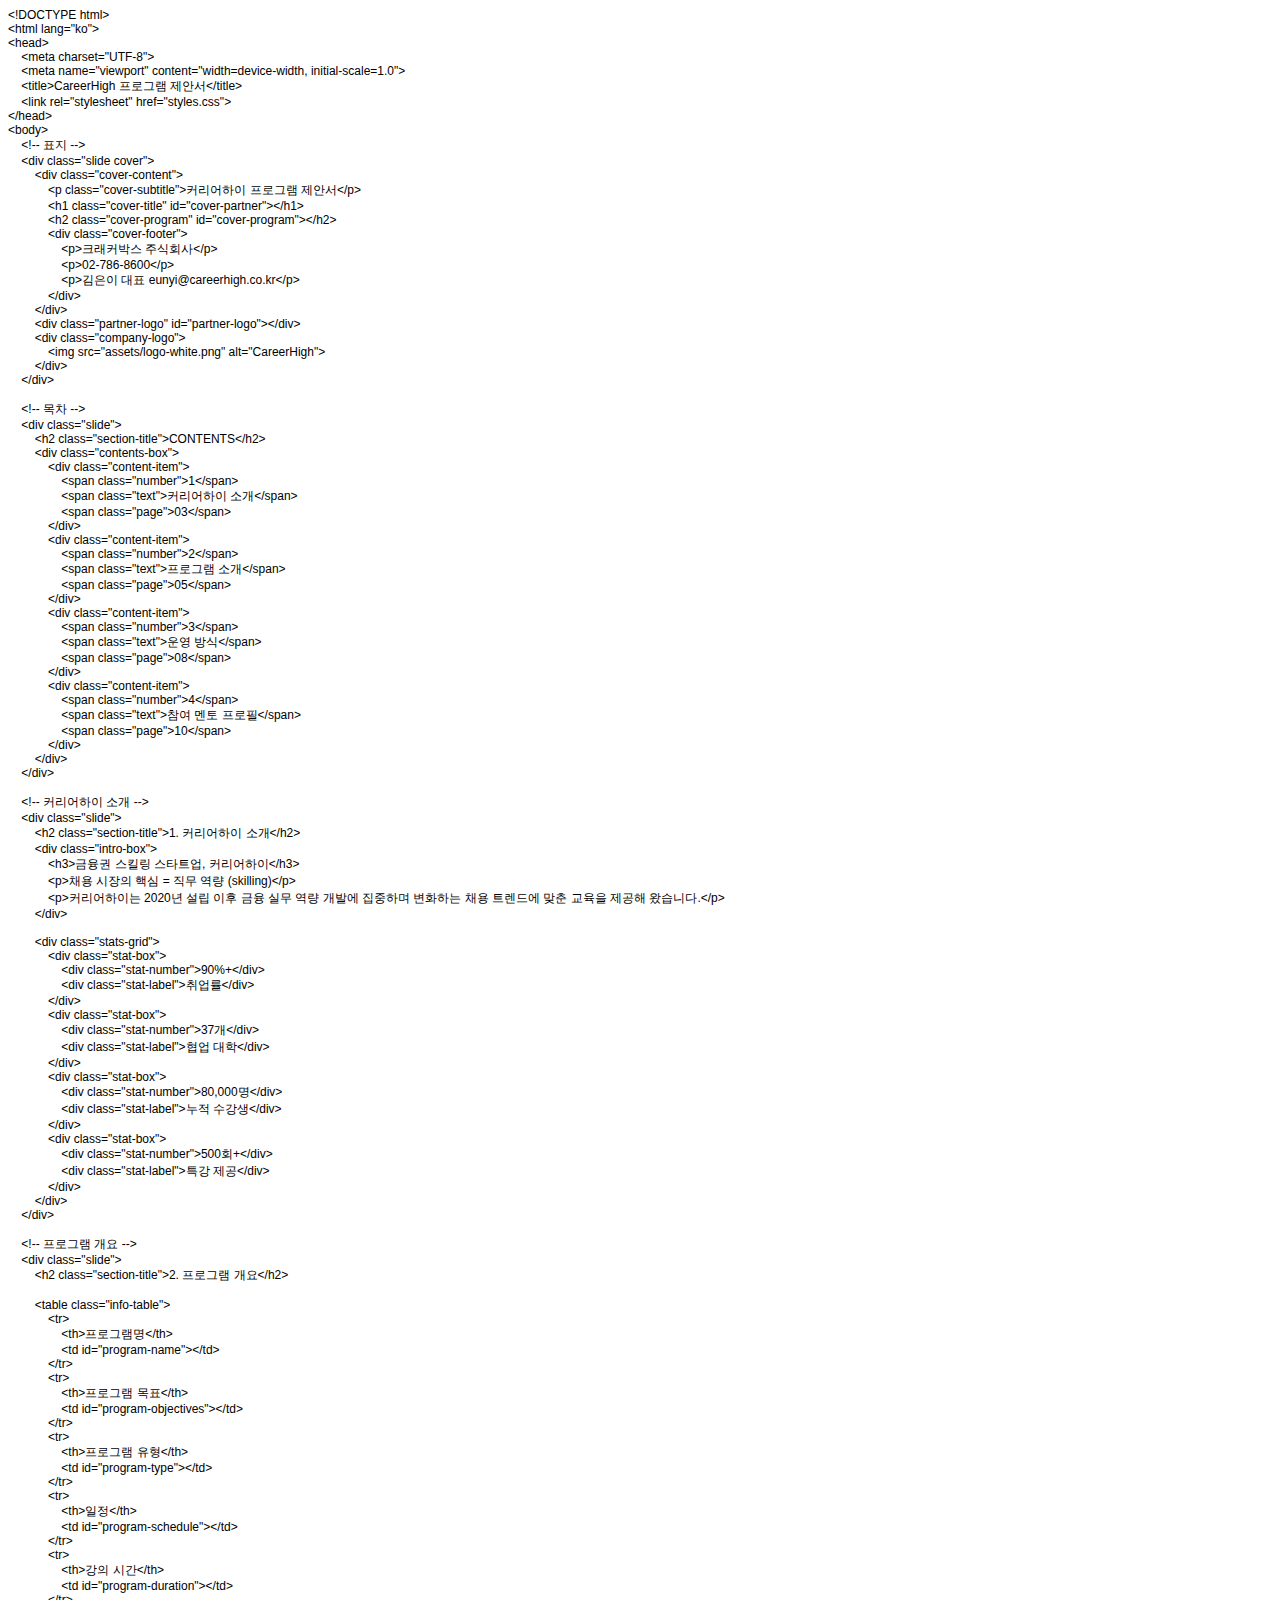
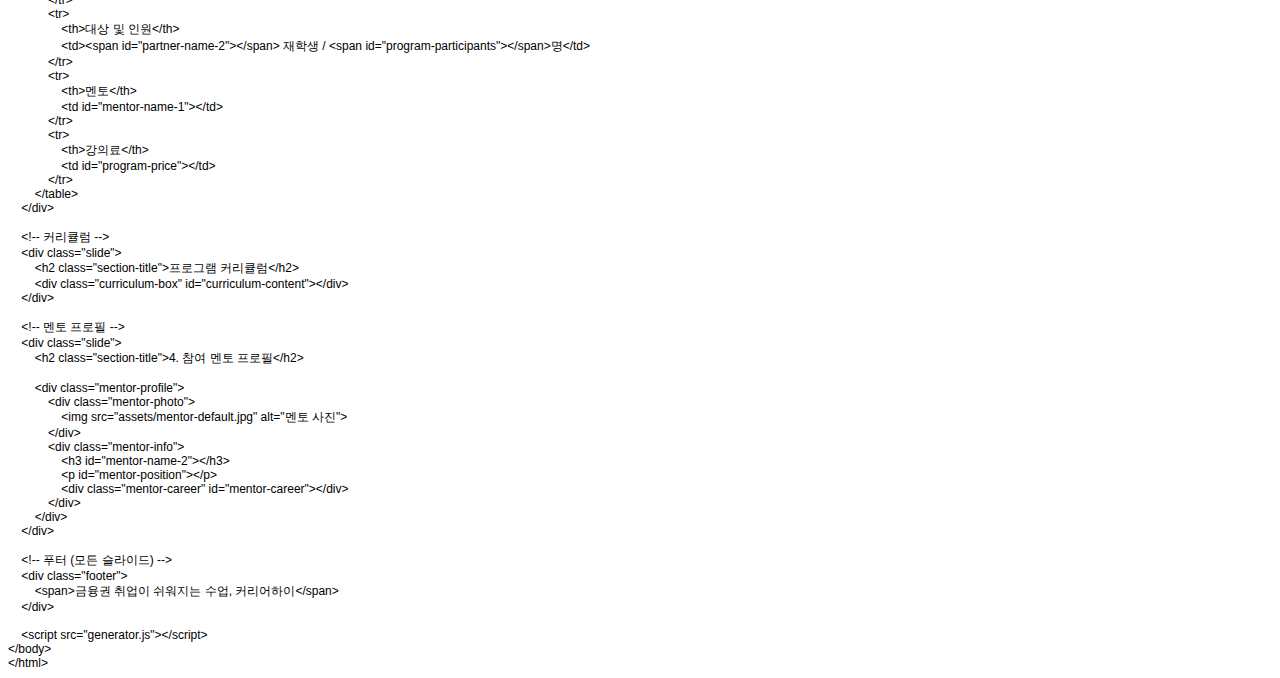
<file: proposal.html>
<!DOCTYPE html PUBLIC "-//W3C//DTD HTML 4.01//EN" "http://www.w3.org/TR/html4/strict.dtd">
<html>
<head>
  <meta http-equiv="Content-Type" content="text/html; charset=utf-8">
  <meta http-equiv="Content-Style-Type" content="text/css">
  <title></title>
  <meta name="Generator" content="Cocoa HTML Writer">
  <meta name="CocoaVersion" content="2575.7">
  <style type="text/css">
    p.p1 {margin: 0.0px 0.0px 0.0px 0.0px; font: 12.0px Helvetica}
    p.p2 {margin: 0.0px 0.0px 0.0px 0.0px; font: 12.0px Helvetica; min-height: 14.0px}
  </style>
</head>
<body>
<p class="p1">&lt;!DOCTYPE html&gt;</p>
<p class="p1">&lt;html lang="ko"&gt;</p>
<p class="p1">&lt;head&gt;</p>
<p class="p1"><span class="Apple-converted-space">    </span>&lt;meta charset="UTF-8"&gt;</p>
<p class="p1"><span class="Apple-converted-space">    </span>&lt;meta name="viewport" content="width=device-width, initial-scale=1.0"&gt;</p>
<p class="p1"><span class="Apple-converted-space">    </span>&lt;title&gt;CareerHigh 프로그램 제안서&lt;/title&gt;</p>
<p class="p1"><span class="Apple-converted-space">    </span>&lt;link rel="stylesheet" href="styles.css"&gt;</p>
<p class="p1">&lt;/head&gt;</p>
<p class="p1">&lt;body&gt;</p>
<p class="p1"><span class="Apple-converted-space">    </span>&lt;!-- 표지 --&gt;</p>
<p class="p1"><span class="Apple-converted-space">    </span>&lt;div class="slide cover"&gt;</p>
<p class="p1"><span class="Apple-converted-space">        </span>&lt;div class="cover-content"&gt;</p>
<p class="p1"><span class="Apple-converted-space">            </span>&lt;p class="cover-subtitle"&gt;커리어하이 프로그램 제안서&lt;/p&gt;</p>
<p class="p1"><span class="Apple-converted-space">            </span>&lt;h1 class="cover-title" id="cover-partner"&gt;&lt;/h1&gt;</p>
<p class="p1"><span class="Apple-converted-space">            </span>&lt;h2 class="cover-program" id="cover-program"&gt;&lt;/h2&gt;</p>
<p class="p1"><span class="Apple-converted-space">            </span>&lt;div class="cover-footer"&gt;</p>
<p class="p1"><span class="Apple-converted-space">                </span>&lt;p&gt;크래커박스 주식회사&lt;/p&gt;</p>
<p class="p1"><span class="Apple-converted-space">                </span>&lt;p&gt;02-786-8600&lt;/p&gt;</p>
<p class="p1"><span class="Apple-converted-space">                </span>&lt;p&gt;김은이 대표 eunyi@careerhigh.co.kr&lt;/p&gt;</p>
<p class="p1"><span class="Apple-converted-space">            </span>&lt;/div&gt;</p>
<p class="p1"><span class="Apple-converted-space">        </span>&lt;/div&gt;</p>
<p class="p1"><span class="Apple-converted-space">        </span>&lt;div class="partner-logo" id="partner-logo"&gt;&lt;/div&gt;</p>
<p class="p1"><span class="Apple-converted-space">        </span>&lt;div class="company-logo"&gt;</p>
<p class="p1"><span class="Apple-converted-space">            </span>&lt;img src="assets/logo-white.png" alt="CareerHigh"&gt;</p>
<p class="p1"><span class="Apple-converted-space">        </span>&lt;/div&gt;</p>
<p class="p1"><span class="Apple-converted-space">    </span>&lt;/div&gt;</p>
<p class="p2"><br></p>
<p class="p1"><span class="Apple-converted-space">    </span>&lt;!-- 목차 --&gt;</p>
<p class="p1"><span class="Apple-converted-space">    </span>&lt;div class="slide"&gt;</p>
<p class="p1"><span class="Apple-converted-space">        </span>&lt;h2 class="section-title"&gt;CONTENTS&lt;/h2&gt;</p>
<p class="p1"><span class="Apple-converted-space">        </span>&lt;div class="contents-box"&gt;</p>
<p class="p1"><span class="Apple-converted-space">            </span>&lt;div class="content-item"&gt;</p>
<p class="p1"><span class="Apple-converted-space">                </span>&lt;span class="number"&gt;1&lt;/span&gt;</p>
<p class="p1"><span class="Apple-converted-space">                </span>&lt;span class="text"&gt;커리어하이 소개&lt;/span&gt;</p>
<p class="p1"><span class="Apple-converted-space">                </span>&lt;span class="page"&gt;03&lt;/span&gt;</p>
<p class="p1"><span class="Apple-converted-space">            </span>&lt;/div&gt;</p>
<p class="p1"><span class="Apple-converted-space">            </span>&lt;div class="content-item"&gt;</p>
<p class="p1"><span class="Apple-converted-space">                </span>&lt;span class="number"&gt;2&lt;/span&gt;</p>
<p class="p1"><span class="Apple-converted-space">                </span>&lt;span class="text"&gt;프로그램 소개&lt;/span&gt;</p>
<p class="p1"><span class="Apple-converted-space">                </span>&lt;span class="page"&gt;05&lt;/span&gt;</p>
<p class="p1"><span class="Apple-converted-space">            </span>&lt;/div&gt;</p>
<p class="p1"><span class="Apple-converted-space">            </span>&lt;div class="content-item"&gt;</p>
<p class="p1"><span class="Apple-converted-space">                </span>&lt;span class="number"&gt;3&lt;/span&gt;</p>
<p class="p1"><span class="Apple-converted-space">                </span>&lt;span class="text"&gt;운영 방식&lt;/span&gt;</p>
<p class="p1"><span class="Apple-converted-space">                </span>&lt;span class="page"&gt;08&lt;/span&gt;</p>
<p class="p1"><span class="Apple-converted-space">            </span>&lt;/div&gt;</p>
<p class="p1"><span class="Apple-converted-space">            </span>&lt;div class="content-item"&gt;</p>
<p class="p1"><span class="Apple-converted-space">                </span>&lt;span class="number"&gt;4&lt;/span&gt;</p>
<p class="p1"><span class="Apple-converted-space">                </span>&lt;span class="text"&gt;참여 멘토 프로필&lt;/span&gt;</p>
<p class="p1"><span class="Apple-converted-space">                </span>&lt;span class="page"&gt;10&lt;/span&gt;</p>
<p class="p1"><span class="Apple-converted-space">            </span>&lt;/div&gt;</p>
<p class="p1"><span class="Apple-converted-space">        </span>&lt;/div&gt;</p>
<p class="p1"><span class="Apple-converted-space">    </span>&lt;/div&gt;</p>
<p class="p2"><br></p>
<p class="p1"><span class="Apple-converted-space">    </span>&lt;!-- 커리어하이 소개 --&gt;</p>
<p class="p1"><span class="Apple-converted-space">    </span>&lt;div class="slide"&gt;</p>
<p class="p1"><span class="Apple-converted-space">        </span>&lt;h2 class="section-title"&gt;1. 커리어하이 소개&lt;/h2&gt;</p>
<p class="p1"><span class="Apple-converted-space">        </span>&lt;div class="intro-box"&gt;</p>
<p class="p1"><span class="Apple-converted-space">            </span>&lt;h3&gt;금융권 스킬링 스타트업, 커리어하이&lt;/h3&gt;</p>
<p class="p1"><span class="Apple-converted-space">            </span>&lt;p&gt;채용 시장의 핵심 = 직무 역량 (skilling)&lt;/p&gt;</p>
<p class="p1"><span class="Apple-converted-space">            </span>&lt;p&gt;커리어하이는 2020년 설립 이후 금융 실무 역량 개발에 집중하며 변화하는 채용 트렌드에 맞춘 교육을 제공해 왔습니다.&lt;/p&gt;</p>
<p class="p1"><span class="Apple-converted-space">        </span>&lt;/div&gt;</p>
<p class="p2"><span class="Apple-converted-space">        </span></p>
<p class="p1"><span class="Apple-converted-space">        </span>&lt;div class="stats-grid"&gt;</p>
<p class="p1"><span class="Apple-converted-space">            </span>&lt;div class="stat-box"&gt;</p>
<p class="p1"><span class="Apple-converted-space">                </span>&lt;div class="stat-number"&gt;90%+&lt;/div&gt;</p>
<p class="p1"><span class="Apple-converted-space">                </span>&lt;div class="stat-label"&gt;취업률&lt;/div&gt;</p>
<p class="p1"><span class="Apple-converted-space">            </span>&lt;/div&gt;</p>
<p class="p1"><span class="Apple-converted-space">            </span>&lt;div class="stat-box"&gt;</p>
<p class="p1"><span class="Apple-converted-space">                </span>&lt;div class="stat-number"&gt;37개&lt;/div&gt;</p>
<p class="p1"><span class="Apple-converted-space">                </span>&lt;div class="stat-label"&gt;협업 대학&lt;/div&gt;</p>
<p class="p1"><span class="Apple-converted-space">            </span>&lt;/div&gt;</p>
<p class="p1"><span class="Apple-converted-space">            </span>&lt;div class="stat-box"&gt;</p>
<p class="p1"><span class="Apple-converted-space">                </span>&lt;div class="stat-number"&gt;80,000명&lt;/div&gt;</p>
<p class="p1"><span class="Apple-converted-space">                </span>&lt;div class="stat-label"&gt;누적 수강생&lt;/div&gt;</p>
<p class="p1"><span class="Apple-converted-space">            </span>&lt;/div&gt;</p>
<p class="p1"><span class="Apple-converted-space">            </span>&lt;div class="stat-box"&gt;</p>
<p class="p1"><span class="Apple-converted-space">                </span>&lt;div class="stat-number"&gt;500회+&lt;/div&gt;</p>
<p class="p1"><span class="Apple-converted-space">                </span>&lt;div class="stat-label"&gt;특강 제공&lt;/div&gt;</p>
<p class="p1"><span class="Apple-converted-space">            </span>&lt;/div&gt;</p>
<p class="p1"><span class="Apple-converted-space">        </span>&lt;/div&gt;</p>
<p class="p1"><span class="Apple-converted-space">    </span>&lt;/div&gt;</p>
<p class="p2"><br></p>
<p class="p1"><span class="Apple-converted-space">    </span>&lt;!-- 프로그램 개요 --&gt;</p>
<p class="p1"><span class="Apple-converted-space">    </span>&lt;div class="slide"&gt;</p>
<p class="p1"><span class="Apple-converted-space">        </span>&lt;h2 class="section-title"&gt;2. 프로그램 개요&lt;/h2&gt;</p>
<p class="p2"><span class="Apple-converted-space">        </span></p>
<p class="p1"><span class="Apple-converted-space">        </span>&lt;table class="info-table"&gt;</p>
<p class="p1"><span class="Apple-converted-space">            </span>&lt;tr&gt;</p>
<p class="p1"><span class="Apple-converted-space">                </span>&lt;th&gt;프로그램명&lt;/th&gt;</p>
<p class="p1"><span class="Apple-converted-space">                </span>&lt;td id="program-name"&gt;&lt;/td&gt;</p>
<p class="p1"><span class="Apple-converted-space">            </span>&lt;/tr&gt;</p>
<p class="p1"><span class="Apple-converted-space">            </span>&lt;tr&gt;</p>
<p class="p1"><span class="Apple-converted-space">                </span>&lt;th&gt;프로그램 목표&lt;/th&gt;</p>
<p class="p1"><span class="Apple-converted-space">                </span>&lt;td id="program-objectives"&gt;&lt;/td&gt;</p>
<p class="p1"><span class="Apple-converted-space">            </span>&lt;/tr&gt;</p>
<p class="p1"><span class="Apple-converted-space">            </span>&lt;tr&gt;</p>
<p class="p1"><span class="Apple-converted-space">                </span>&lt;th&gt;프로그램 유형&lt;/th&gt;</p>
<p class="p1"><span class="Apple-converted-space">                </span>&lt;td id="program-type"&gt;&lt;/td&gt;</p>
<p class="p1"><span class="Apple-converted-space">            </span>&lt;/tr&gt;</p>
<p class="p1"><span class="Apple-converted-space">            </span>&lt;tr&gt;</p>
<p class="p1"><span class="Apple-converted-space">                </span>&lt;th&gt;일정&lt;/th&gt;</p>
<p class="p1"><span class="Apple-converted-space">                </span>&lt;td id="program-schedule"&gt;&lt;/td&gt;</p>
<p class="p1"><span class="Apple-converted-space">            </span>&lt;/tr&gt;</p>
<p class="p1"><span class="Apple-converted-space">            </span>&lt;tr&gt;</p>
<p class="p1"><span class="Apple-converted-space">                </span>&lt;th&gt;강의 시간&lt;/th&gt;</p>
<p class="p1"><span class="Apple-converted-space">                </span>&lt;td id="program-duration"&gt;&lt;/td&gt;</p>
<p class="p1"><span class="Apple-converted-space">            </span>&lt;/tr&gt;</p>
<p class="p1"><span class="Apple-converted-space">            </span>&lt;tr&gt;</p>
<p class="p1"><span class="Apple-converted-space">                </span>&lt;th&gt;대상 및 인원&lt;/th&gt;</p>
<p class="p1"><span class="Apple-converted-space">                </span>&lt;td&gt;&lt;span id="partner-name-2"&gt;&lt;/span&gt; 재학생 / &lt;span id="program-participants"&gt;&lt;/span&gt;명&lt;/td&gt;</p>
<p class="p1"><span class="Apple-converted-space">            </span>&lt;/tr&gt;</p>
<p class="p1"><span class="Apple-converted-space">            </span>&lt;tr&gt;</p>
<p class="p1"><span class="Apple-converted-space">                </span>&lt;th&gt;멘토&lt;/th&gt;</p>
<p class="p1"><span class="Apple-converted-space">                </span>&lt;td id="mentor-name-1"&gt;&lt;/td&gt;</p>
<p class="p1"><span class="Apple-converted-space">            </span>&lt;/tr&gt;</p>
<p class="p1"><span class="Apple-converted-space">            </span>&lt;tr&gt;</p>
<p class="p1"><span class="Apple-converted-space">                </span>&lt;th&gt;강의료&lt;/th&gt;</p>
<p class="p1"><span class="Apple-converted-space">                </span>&lt;td id="program-price"&gt;&lt;/td&gt;</p>
<p class="p1"><span class="Apple-converted-space">            </span>&lt;/tr&gt;</p>
<p class="p1"><span class="Apple-converted-space">        </span>&lt;/table&gt;</p>
<p class="p1"><span class="Apple-converted-space">    </span>&lt;/div&gt;</p>
<p class="p2"><br></p>
<p class="p1"><span class="Apple-converted-space">    </span>&lt;!-- 커리큘럼 --&gt;</p>
<p class="p1"><span class="Apple-converted-space">    </span>&lt;div class="slide"&gt;</p>
<p class="p1"><span class="Apple-converted-space">        </span>&lt;h2 class="section-title"&gt;프로그램 커리큘럼&lt;/h2&gt;</p>
<p class="p1"><span class="Apple-converted-space">        </span>&lt;div class="curriculum-box" id="curriculum-content"&gt;&lt;/div&gt;</p>
<p class="p1"><span class="Apple-converted-space">    </span>&lt;/div&gt;</p>
<p class="p2"><br></p>
<p class="p1"><span class="Apple-converted-space">    </span>&lt;!-- 멘토 프로필 --&gt;</p>
<p class="p1"><span class="Apple-converted-space">    </span>&lt;div class="slide"&gt;</p>
<p class="p1"><span class="Apple-converted-space">        </span>&lt;h2 class="section-title"&gt;4. 참여 멘토 프로필&lt;/h2&gt;</p>
<p class="p2"><span class="Apple-converted-space">        </span></p>
<p class="p1"><span class="Apple-converted-space">        </span>&lt;div class="mentor-profile"&gt;</p>
<p class="p1"><span class="Apple-converted-space">            </span>&lt;div class="mentor-photo"&gt;</p>
<p class="p1"><span class="Apple-converted-space">                </span>&lt;img src="assets/mentor-default.jpg" alt="멘토 사진"&gt;</p>
<p class="p1"><span class="Apple-converted-space">            </span>&lt;/div&gt;</p>
<p class="p1"><span class="Apple-converted-space">            </span>&lt;div class="mentor-info"&gt;</p>
<p class="p1"><span class="Apple-converted-space">                </span>&lt;h3 id="mentor-name-2"&gt;&lt;/h3&gt;</p>
<p class="p1"><span class="Apple-converted-space">                </span>&lt;p id="mentor-position"&gt;&lt;/p&gt;</p>
<p class="p1"><span class="Apple-converted-space">                </span>&lt;div class="mentor-career" id="mentor-career"&gt;&lt;/div&gt;</p>
<p class="p1"><span class="Apple-converted-space">            </span>&lt;/div&gt;</p>
<p class="p1"><span class="Apple-converted-space">        </span>&lt;/div&gt;</p>
<p class="p1"><span class="Apple-converted-space">    </span>&lt;/div&gt;</p>
<p class="p2"><br></p>
<p class="p1"><span class="Apple-converted-space">    </span>&lt;!-- 푸터 (모든 슬라이드) --&gt;</p>
<p class="p1"><span class="Apple-converted-space">    </span>&lt;div class="footer"&gt;</p>
<p class="p1"><span class="Apple-converted-space">        </span>&lt;span&gt;금융권 취업이 쉬워지는 수업, 커리어하이&lt;/span&gt;</p>
<p class="p1"><span class="Apple-converted-space">    </span>&lt;/div&gt;</p>
<p class="p2"><br></p>
<p class="p1"><span class="Apple-converted-space">    </span>&lt;script src="generator.js"&gt;&lt;/script&gt;</p>
<p class="p1">&lt;/body&gt;</p>
<p class="p1">&lt;/html&gt;</p>
</body>
</html>
</file>
